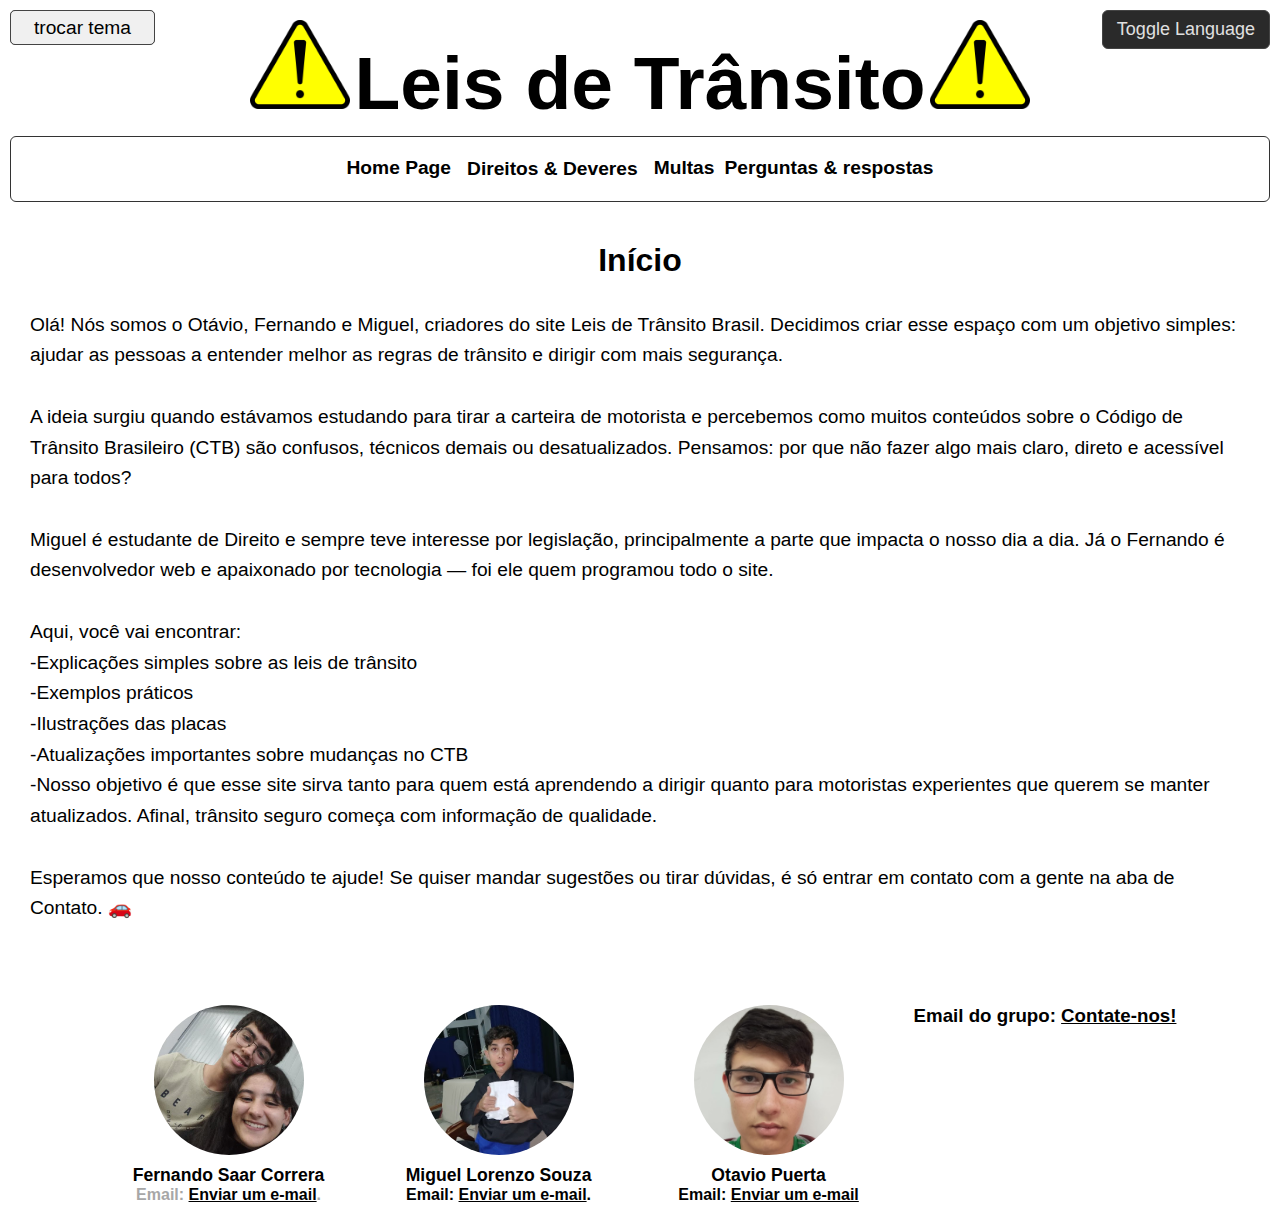
<file: Página/index.html>
<!DOCTYPE html>
<html lang="pt-br">
<head>
    <meta charset="UTF-8">
    <meta name="viewport" content="width=device-width, initial-scale=1.0">
    <title>Leis de Trânsito</title>
    <link rel="stylesheet" href="css/estilo_atualizado.css">
    <link rel="shortcut icon" type="image/x-icon" href="imgs/1397905.png">

</head>
<body>

    <header>
     
        <button class="botaotema pt-br" onclick="changeBackgroundColor()">trocar tema</button>
        <button class="botaotema eng" onclick="changeBackgroundColor()">trocar tema</button>

        <script>
            function changeBackgroundColor() {
                document.body.classList.toggle('dark-theme');

                if (document.body.classList.contains('dark-theme')) {
                    localStorage.setItem('theme', 'dark');
                } else {
                    localStorage.setItem('theme', 'light');
                }
            }

            window.onload = function() {
                if (localStorage.getItem('theme') === 'dark') {
                    document.body.classList.add('dark-theme');
                }
            }
        </script>


        <div id="divisor"></div>
        
        <center><div class="título" id="pt-br">
            <img src="imgs/warning-icon_bordered.webp" alt="warning-icon" class="warning-icon_bordered1">
            <h1 class="titulo_">Leis de Trânsito</h1>
            <img src="imgs/warning-icon_bordered.webp" alt="warning-icon" class="warning-icon_bordered2">            
            <button  class="botaotrocar" onclick="toggleLanguage()">Toggle Language</button>
        </div></center>

        <center><div class="título" id="eng">
            <img src="imgs/warning-icon_bordered.webp" alt="warning-icon" class="warning-icon_bordered1">
            <h1 class="titulo_">Traffic Laws</h1>
            <img src="imgs/warning-icon_bordered.webp" alt="warning-icon" class="warning-icon_bordered2">            
            <button  class="botaotrocar" onclick="toggleLanguage()">Trocar linguagem</button>
        </div></center>

        
        <section class="navigation" id="pt-br">
            <h1>Home Page</h1>
            <div class="dropdown">
                <button class="dropbtn"><h1>Direitos & Deveres</h1></button>
                <div class="dropdown-content">
                    <a href="direitos.html"><h2>Direitos</h2></a>
                    <a href="deveres.html"><h2>Deveres</h2></a>
                </div>
            </div>
            <h1><a href="multas.html">Multas</a></h1>
            <h1><a href="https://www.gov.br/transportes/pt-br/assuntos/transito/senatran/fale-conosco-senatran">Perguntas & respostas</a></h1>

        </section>

        <section class="navigation" id="eng">
            <h1>Home Page</h1>
            <div class="dropdown">
                <button class="dropbtn"><h1>Rights and Duties</h1></button>
                <div class="dropdown-content">
                    <a href="direitos.html"><h2>Rights</h2></a>
                    <a href="deveres.html"><h2>Duties</h2></a>
                </div>
            </div>
            <h1><a href="multas.html">Fine</a></h1>
            <h1><a href="perguntas&respostas.html">Questions & Answers</a></h1>

        </section>

    </header>

    <main>
        <section id="pt-br">
            <section id="Início">
                <center><h1>Início</h1></center>
                <p class="inicio_text">
                    <br>
                    Olá! Nós somos o Otávio, Fernando e Miguel, criadores do site Leis de Trânsito Brasil.
                    Decidimos criar esse espaço com um objetivo simples: ajudar as pessoas a entender
                    melhor as regras de trânsito e dirigir com mais segurança.
                    <br>

                </p>
                <p class="inicio_text">
                    <br>
                    A ideia surgiu quando estávamos estudando para tirar a carteira de motorista e percebemos
                    como muitos conteúdos sobre o Código de Trânsito Brasileiro (CTB) são confusos, técnicos
                    demais ou desatualizados. Pensamos: por que não fazer algo mais claro, direto e acessível
                    para todos?
                    <br>

                </p>
                <p class="inicio_text">
                    <br>
                    Miguel é estudante de Direito e sempre teve interesse por legislação, principalmente a parte
                    que impacta o nosso dia a dia. Já o Fernando é desenvolvedor web e apaixonado por tecnologia
                     — foi ele quem programou todo o site.
                     <br>
                </p>
                <p class="inicio_text">
                    <br>
                    Aqui, você vai encontrar:
                    <br>
                    -Explicações simples sobre as leis de trânsito
                    <br>
                    -Exemplos práticos
                    <br>
                    -Ilustrações das placas
                    <br>
                    -Atualizações importantes sobre mudanças no CTB
                    <br>
                    -Nosso objetivo é que esse site sirva tanto para quem está aprendendo a dirigir quanto para motoristas experientes que querem se manter atualizados. Afinal, trânsito seguro começa com informação de qualidade.
                    <br><br>
                    Esperamos que nosso conteúdo te ajude!
                    Se quiser mandar sugestões ou tirar dúvidas, é só entrar em contato com a gente na aba de Contato. 🚗
                    <br><br>

                </p>
            </section>
        </section>

        <section id="eng">
            <center><h1>Start</h1></center>
            <p class="inicio_text">
                <br>
                Hello! We are Otávio, Fernando, and Miguel, creators of the website *Leis de Trânsito Brasil*.
                We created this space with a simple goal: to help people better understand traffic rules and drive more safely.
                <br>
            </p>
            <p class="inicio_text">
                <br>
                The idea came to us while we were studying to get our driver's licenses and noticed how much of the content about the Brazilian Traffic Code (CTB) is confusing, overly technical, or outdated.
                So we thought: why not make something clearer, more direct, and accessible to everyone?
                <br>
            </p>
            <p class="inicio_text">
                <br>
                Miguel is a law student and has always been interested in legislation, especially the kind that affects our daily lives.
                Fernando is a web developer and passionate about technology — he built the entire site from scratch.
                <br>
            </p>
            <p class="inicio_text">
                <br>
                On this site, you’ll find:
                <br>
                - Clear explanations of traffic laws
                <br>
                - Practical examples
                <br>
                - Road sign illustrations
                <br>
                - Important updates on changes to the CTB
                <br>
                Our goal is for this site to be useful both for people learning to drive and for experienced drivers who want to stay up to date.
                After all, safe driving starts with quality information.
                <br><br>
                We hope our content helps you!
                If you’d like to send suggestions or ask questions, just visit the Contact tab. 🚗
                <br><br>

            </p>
        </section>
    </main>

    <footer class="nos">
        <div>
            <img src="imgs/unnamed.jpg" alt="">
            <h2>Fernando Saar Correra</h2>
            <h4 style="color: rgb(167, 167, 167);">Email: <a href="mailto:fernandosaarz@gmail.com">Enviar um e-mail</a>.</h4>
        </div>
        <div><img src="imgs/unnamed (1).jpg" alt="">
            <h2>Miguel Lorenzo Souza</h2>
            <h4>Email: <a href="mailto:miguelzincombijuu@gmail.com">Enviar um e-mail</a>.</h4>
        </div>
        <div>
            <img src="Captura de tela 2025-10-13 075400.jpeg" alt="">
            <h2>Otavio Puerta</h2>
            <h4>Email: <a href="mailto:otaviopuerta@gmail.com">Enviar um e-mail</a></h4>
        </div>
        <center><h3>Email do grupo: <a href="mailto:contato.leisdetransito@gmail.com">Contate-nos!</a></h3></center>
    </footer>

    <script>
    function toggleLanguage() {
        const ptBrElements = document.querySelectorAll("#pt-br");
        const engElements = document.querySelectorAll("#eng");

        const isPtVisible = Array.from(engElements).some(el => el.style.display !== "none" && el.style.display !== "");

        if (isPtVisible) {
        ptBrElements.forEach(el => {
           el.style.display = el.classList.contains("navigation") ? "flex" : "block";
        });
        engElements.forEach(el => el.style.display = "none");
        } else {
        engElements.forEach(el => {
           el.style.display = el.classList.contains("navigation") ? "flex" : "block";
        });
        ptBrElements.forEach(el => el.style.display = "none");
        }
    }

    function toggleTheme() {
        const body = document.body;
        if (body.classList.contains('dark-theme')) {
            body.classList.remove('dark-theme');
            localStorage.setItem('theme', 'light');
        } else {
            body.classList.add('dark-theme');
            localStorage.setItem('theme', 'dark');
        }
    }

    window.onload = function() {
        if (localStorage.getItem('theme') === 'dark') {
            document.body.classList.add('dark-theme');
        }
    }
    </script>
</body>
</html>
</file>
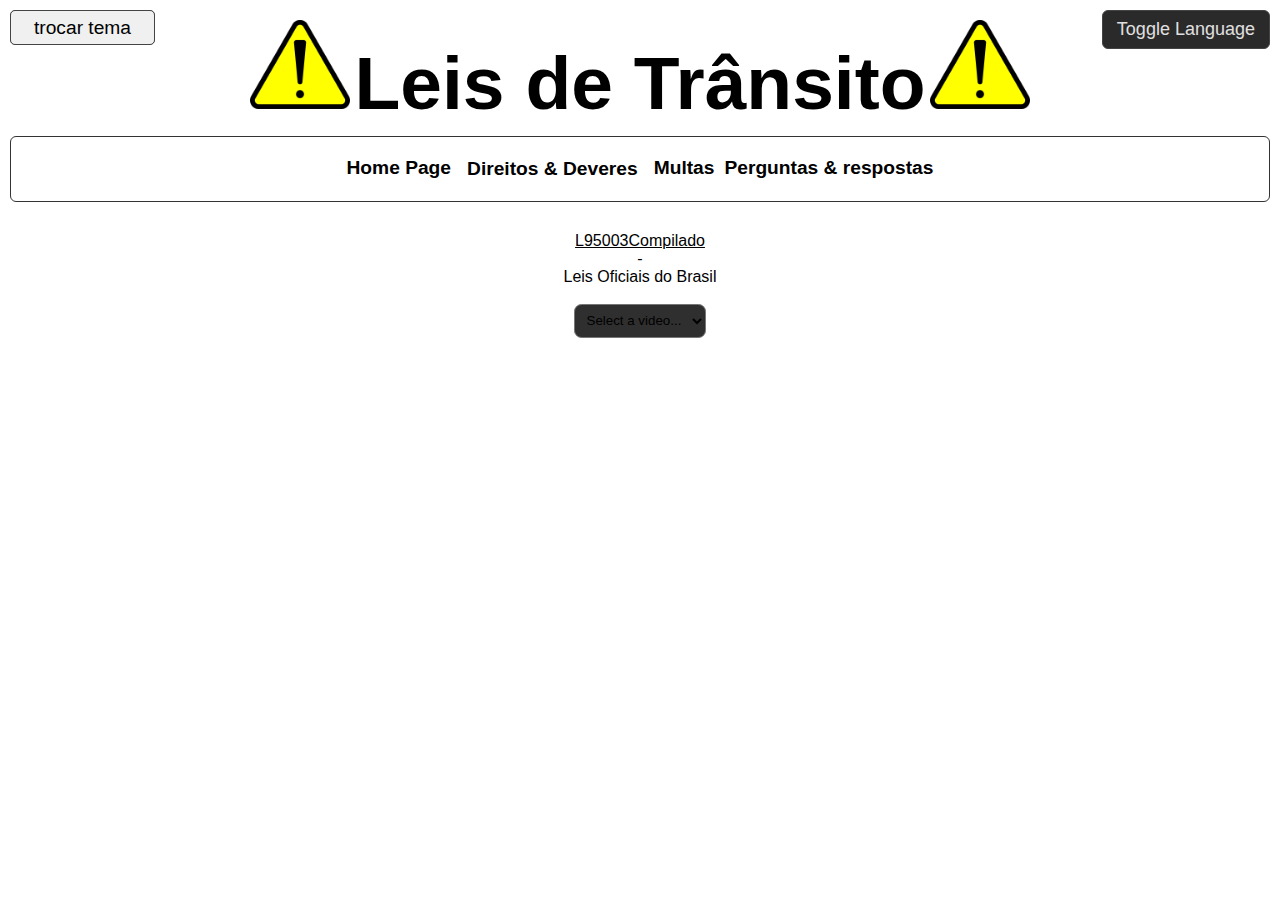
<file: Página/direitos.html>
<!DOCTYPE html>
<html lang="pt-br">
<head>
    <meta charset="UTF-8">
    <meta name="viewport" content="width=device-width, initial-scale=1.0">
    <title>Direitos</title>
    <link rel="stylesheet" href="css/estilo_atualizado.css">
    <link rel="shortcut icon" type="image/x-icon" href="imgs/1397905.png">
</head>
<body>
    <header>
        <button class="botaotema pt-br" onclick="changeBackgroundColor()">trocar tema</button>
        <button class="botaotema eng" onclick="changeBackgroundColor()">trocar tema</button>

        <script>
            function changeBackgroundColor() {
                document.body.classList.toggle('dark-theme');

                if (document.body.classList.contains('dark-theme')) {
                    localStorage.setItem('theme', 'dark');
                } else {
                    localStorage.setItem('theme', 'light');
                }
            }

            window.onload = function() {
                if (localStorage.getItem('theme') === 'dark') {
                    document.body.classList.add('dark-theme');
                }
            }
        </script>

        <div id="divisor"></div>

        <center>
            <div class="título" id="pt-br">
                <img src="imgs/warning-icon_bordered.webp" alt="warning-icon" class="warning-icon_bordered1">
                <h1 class="titulo_">Leis de Trânsito</h1>
                <img src="imgs/warning-icon_bordered.webp" alt="warning-icon" class="warning-icon_bordered2">
                <button class="botaotrocar" onclick="toggleLanguage()">Toggle Language</button>
            </div>
        </center>

        <center>
            <div class="título" id="eng">
                <img src="imgs/warning-icon_bordered.webp" alt="warning-icon" class="warning-icon_bordered1">
                <h1 class="titulo_">Traffic Laws</h1>
                <img src="imgs/warning-icon_bordered.webp" alt="warning-icon" class="warning-icon_bordered2">
                <button class="botaotrocar" onclick="toggleLanguage()">Trocar linguagem</button>
            </div>
        </center>

        <section class="navigation" id="pt-br">
            <h1><a href="index.html">Home Page</a></h1>
            <div class="dropdown">
                <button class="dropbtn"><h1>Direitos & Deveres</h1></button>
                <div class="dropdown-content">
                    <center style="margin: 10px;"><h2>Direitos</h2></center>
                    <a href="deveres.html"><h2>Deveres</h2></a>
                </div>
            </div>
            <h1><a href="multas.html">Multas</a></h1>
            <h1><a href="https://www.gov.br/transportes/pt-br/assuntos/transito/senatran/fale-conosco-senatran">Perguntas & respostas</a></h1>
        </section>

        <section class="navigation" id="eng">
            <h1><a href="index.html">Home Page</a></h1>
            <div class="dropdown">
                <button class="dropbtn"><h1>Rights and Duties</h1></button>
                <div class="dropdown-content">
                    <h2>Rights</h2>
                    <a href="deveres.html"><h2>Duties</h2></a>
                </div>
            </div>
            <h1><a href="multas.html">Fine</a></h1>
            <h1><a href="perguntas&respostas.html">Questions & Answers</a></h1>
        </section>

    </header>

    <main>
        <center>
            <p><a href="https://www.planalto.gov.br/ccivil_03/leis/l9503compilado.htm">L95003Compilado</a></p>
            <p>-</p>
            <p>Leis Oficiais do Brasil</p>
            <br>
        </center>
        <div id="video-dropdown">
            <!-- Dropdown para selecionar o vídeo -->
            <select id="video-select" onchange="changeVideo()">
                <option value="0">Select a video...</option>
                <option value="1">Video 1</option>
                <option value="2">Video 2</option>
                <option value="3">Video 3</option>
                <option value="4">Video 4</option>
                <option value="5">Video 5</option>
                <option value="6">Video 6</option>
                <option value="7">Video 7</option>
            </select>

            <!-- Vídeos, inicialmente escondidos -->
            <div class="video-item" id="video-1" style="display: none;">
                <iframe class="vd-item" width="560" height="315" src="https://www.youtube.com/embed/yvA2PNoZ98Y?si=RqYtjhie-DImCsFI" title="YouTube video player" frameborder="0" allow="accelerometer; autoplay; clipboard-write; encrypted-media; gyroscope; picture-in-picture; web-share" referrerpolicy="strict-origin-when-cross-origin" allowfullscreen></iframe>
            </div>
            <div class="video-item" id="video-2" style="display: none;">
                <iframe class="vd-item" width="560" height="315" src="https://www.youtube.com/embed/-WUBRF2owMI?si=5G5a_NOxjxB7vrjb" title="YouTube video player" frameborder="0" allow="accelerometer; autoplay; clipboard-write; encrypted-media; gyroscope; picture-in-picture; web-share" referrerpolicy="strict-origin-when-cross-origin" allowfullscreen></iframe>
            </div>
            <div class="video-item" id="video-3" style="display: none;">
                <iframe class="vd-item" width="560" height="315" src="https://www.youtube.com/embed/u0fSeMGwTus?si=vU5TlaUnBsOStHaS" title="YouTube video player" frameborder="0" allow="accelerometer; autoplay; clipboard-write; encrypted-media; gyroscope; picture-in-picture; web-share" referrerpolicy="strict-origin-when-cross-origin" allowfullscreen></iframe>
            </div>
            <div class="video-item" id="video-4" style="display: none;">
                <iframe class="vd-item" width="560" height="315" src="https://www.youtube.com/embed/ymdSFZtJx2I?si=qVlTAxlHZUkNcwFv" title="YouTube video player" frameborder="0" allow="accelerometer; autoplay; clipboard-write; encrypted-media; gyroscope; picture-in-picture; web-share" referrerpolicy="strict-origin-when-cross-origin" allowfullscreen></iframe>
            </div>
            <div class="video-item" id="video-5" style="display: none;">
                <iframe class="vd-item" width="560" height="315" src="https://www.youtube.com/embed/Ks3hcNMyx8U?si=jtCfYvxU9WmuvNhI" title="YouTube video player" frameborder="0" allow="accelerometer; autoplay; clipboard-write; encrypted-media; gyroscope; picture-in-picture; web-share" referrerpolicy="strict-origin-when-cross-origin" allowfullscreen></iframe>
            </div>
            <div class="video-item" id="video-6" style="display: none;">
                <iframe class="vd-item" width="560" height="315" src="https://www.youtube.com/embed/6JGgE8QkKLI?si=g9hly3QyPv2vUqyC" title="YouTube video player" frameborder="0" allow="accelerometer; autoplay; clipboard-write; encrypted-media; gyroscope; picture-in-picture; web-share" referrerpolicy="strict-origin-when-cross-origin" allowfullscreen></iframe>
            </div>
            <div class="video-item" id="video-7" style="display: none;">
                <iframe class="vd-item" width="560" height="315" src="https://www.youtube.com/embed/d124R0k3fKU?si=mBSGlXGlfOah9sGy" title="YouTube video player" frameborder="0" allow="accelerometer; autoplay; clipboard-write; encrypted-media; gyroscope; picture-in-picture; web-share" referrerpolicy="strict-origin-when-cross-origin" allowfullscreen></iframe>
            </div>
        </div>
    </main>

    <footer>
        <script>
            function toggleLanguage() {
                const ptBrElements = document.querySelectorAll("#pt-br");
                const engElements = document.querySelectorAll("#eng");

                const isPtVisible = Array.from(engElements).some(el => el.style.display !== "none" && el.style.display !== "");

                if (isPtVisible) {
                    ptBrElements.forEach(el => {
                        el.style.display = el.classList.contains("navigation") ? "flex" : "block";
                    });
                    engElements.forEach(el => el.style.display = "none");
                } else {
                    engElements.forEach(el => {
                        el.style.display = el.classList.contains("navigation") ? "flex" : "block";
                    });
                    ptBrElements.forEach(el => el.style.display = "none");
                }
            }

            function changeVideo() {
                const selectedVideo = document.getElementById("video-select").value;
                const allVideos = document.querySelectorAll(".video-item");

                // Esconde todos os vídeos
                allVideos.forEach(video => video.style.display = "none");

                // Exibe o vídeo selecionado
                if (selectedVideo != "0") {
                    document.getElementById(`video-${selectedVideo}`).style.display = "block";
                }
            }
        </script>
    </footer>
</body>
</html>
</file>
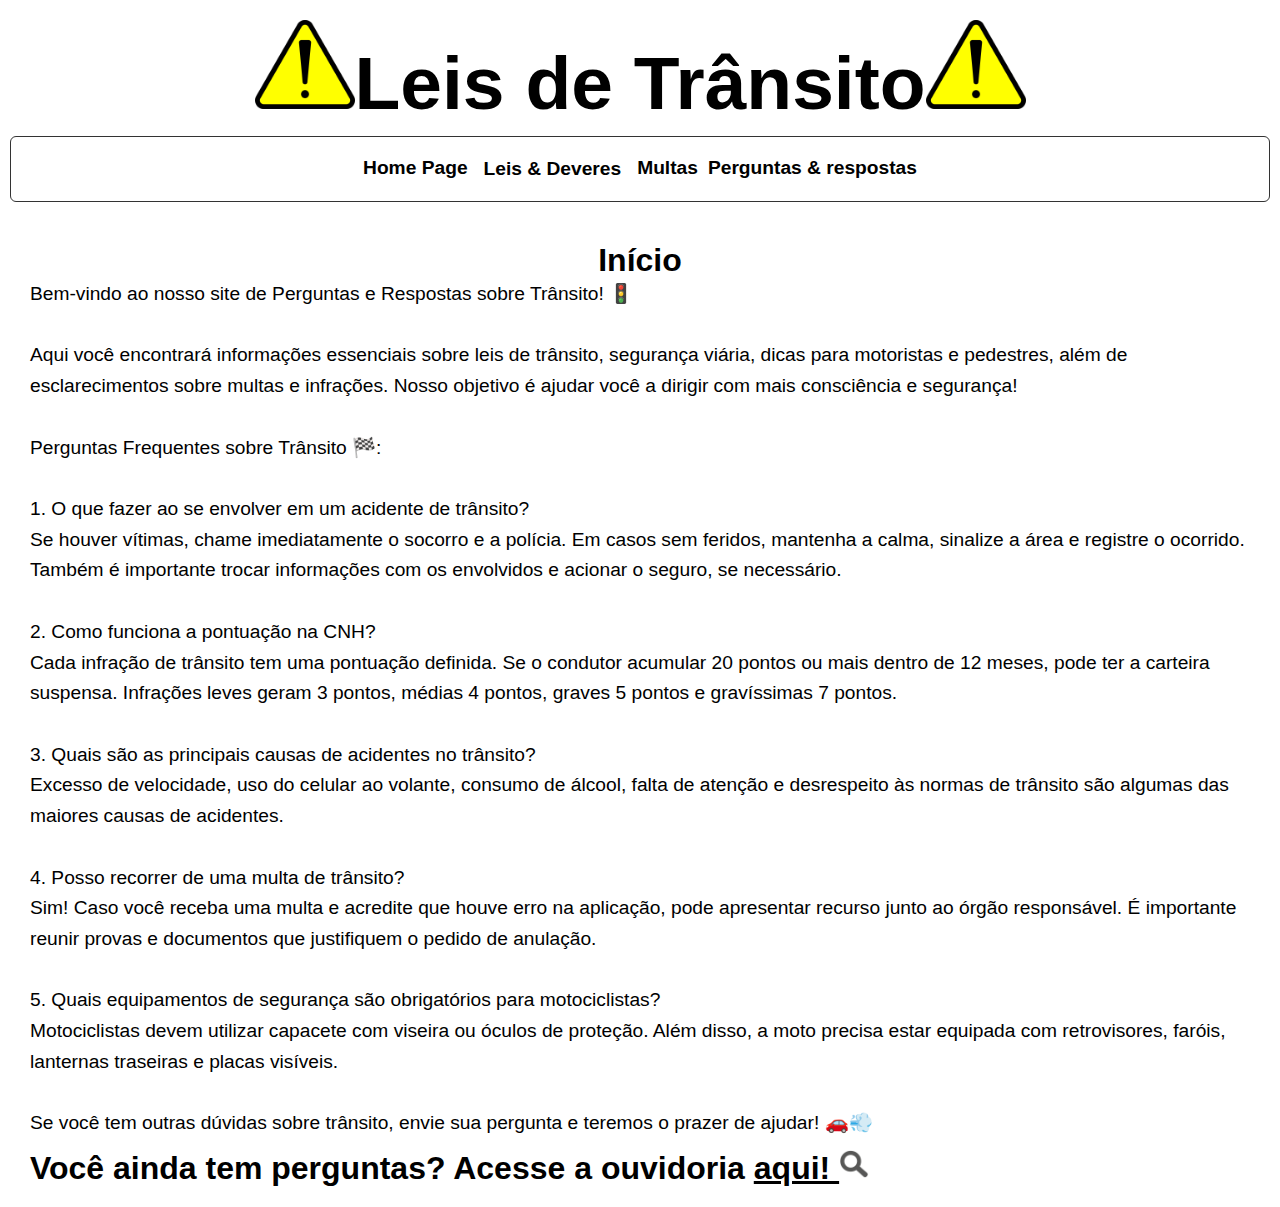
<file: Página/perguntas&respostas.html>
<!DOCTYPE html>
<html lang="pt-br">
    <head>
        <meta charset="UTF-8">
        <meta name="viewport" content="width=device-width, initial-scale=1.0">
        <title>Leis de Trânsito</title>
        <link rel="stylesheet" href="css/estilo_atualizado.css">
        <link rel="shortcut icon" type="image/x-icon" href="imgs/1397905.png">
    </head>
    <body>

        <!--INÍCIO-->

        <header>
            <div id="divisor"></div>
            <!--Título-->
            <center><div class="título">
                <img src="imgs/warning-icon_bordered.webp" alt="warning-icon" class="warning-icon_bordered1"><!----><h1 class="titulo_">Leis de Trânsito</h1><!----><img src="imgs/warning-icon_bordered.webp" alt="warning-icon" class="warning-icon_bordered2">
            </div></center>

            <!--Tabela de navegação-->
            <section class="navigation">
                <h1><a href="index.html">Home Page</a></h1>
                <div class="dropdown">
                    <button class="dropbtn"><h1>Leis & Deveres</h1></button>
                    <div class="dropdown-content">
                        <a href="leis.html"><h2>Leis</h2></a>
                        <a href="deveres.html"><h2>Deveres</h2></a>
                    </div>
                </div>
                <h1><a href="multas.html">Multas</a></h1>
                <h1>Perguntas & respostas</h1>
            </section>

        <!--INFO PRINCIPAL-->
        <main id="pt-br">
            <section id="Início">
                <center><h1>Início</h1></center>
                <p class="inicio_text">
                    Bem-vindo ao nosso site de Perguntas e Respostas sobre Trânsito! 🚦
                    <br><br>
                    Aqui você encontrará informações essenciais sobre leis de trânsito, segurança viária, dicas para motoristas e pedestres, além de esclarecimentos sobre multas e infrações. Nosso objetivo é ajudar você a dirigir com mais consciência e segurança!
                    <br><br>
                    Perguntas Frequentes sobre Trânsito 🏁:
                    <br><br>
                    1. O que fazer ao se envolver em um acidente de trânsito? <br> Se houver vítimas, chame imediatamente o socorro e a polícia. Em casos sem feridos, mantenha a calma, sinalize a área e registre o ocorrido. Também é importante trocar informações com os envolvidos e acionar o seguro, se necessário.
                    <br><br>
                    2. Como funciona a pontuação na CNH? <br> Cada infração de trânsito tem uma pontuação definida. Se o condutor acumular 20 pontos ou mais dentro de 12 meses, pode ter a carteira suspensa. Infrações leves geram 3 pontos, médias 4 pontos, graves 5 pontos e gravíssimas 7 pontos.
                    <br><br>
                    3. Quais são as principais causas de acidentes no trânsito? <br> Excesso de velocidade, uso do celular ao volante, consumo de álcool, falta de atenção e desrespeito às normas de trânsito são algumas das maiores causas de acidentes.
                    <br><br>
                    4. Posso recorrer de uma multa de trânsito? <br> Sim! Caso você receba uma multa e acredite que houve erro na aplicação, pode apresentar recurso junto ao órgão responsável. É importante reunir provas e documentos que justifiquem o pedido de anulação.
                    <br><br>
                    5. Quais equipamentos de segurança são obrigatórios para motociclistas? <br> Motociclistas devem utilizar capacete com viseira ou óculos de proteção. Além disso, a moto precisa estar equipada com retrovisores, faróis, lanternas traseiras e placas visíveis.
                    <br><br>
                    Se você tem outras dúvidas sobre trânsito, envie sua pergunta e teremos o prazer de ajudar! 🚗💨
                </p>    
            </section>
            <div class="outrasPerguntas" style="margin-left: 10px;">
                <h1>Você ainda tem perguntas? Acesse a ouvidoria <a href="https://www.gov.br/transportes/pt-br/assuntos/transito/senatran/fale-conosco-senatran">aqui! <img src="imgs/pesquisa-img.webp" alt="search-icon" style="width: 30px;"></a></h1>
            </div>
        </main>

        <!--RODAPÉ-->
        <footer>

        </footer>
    </body>
</html>
</file>
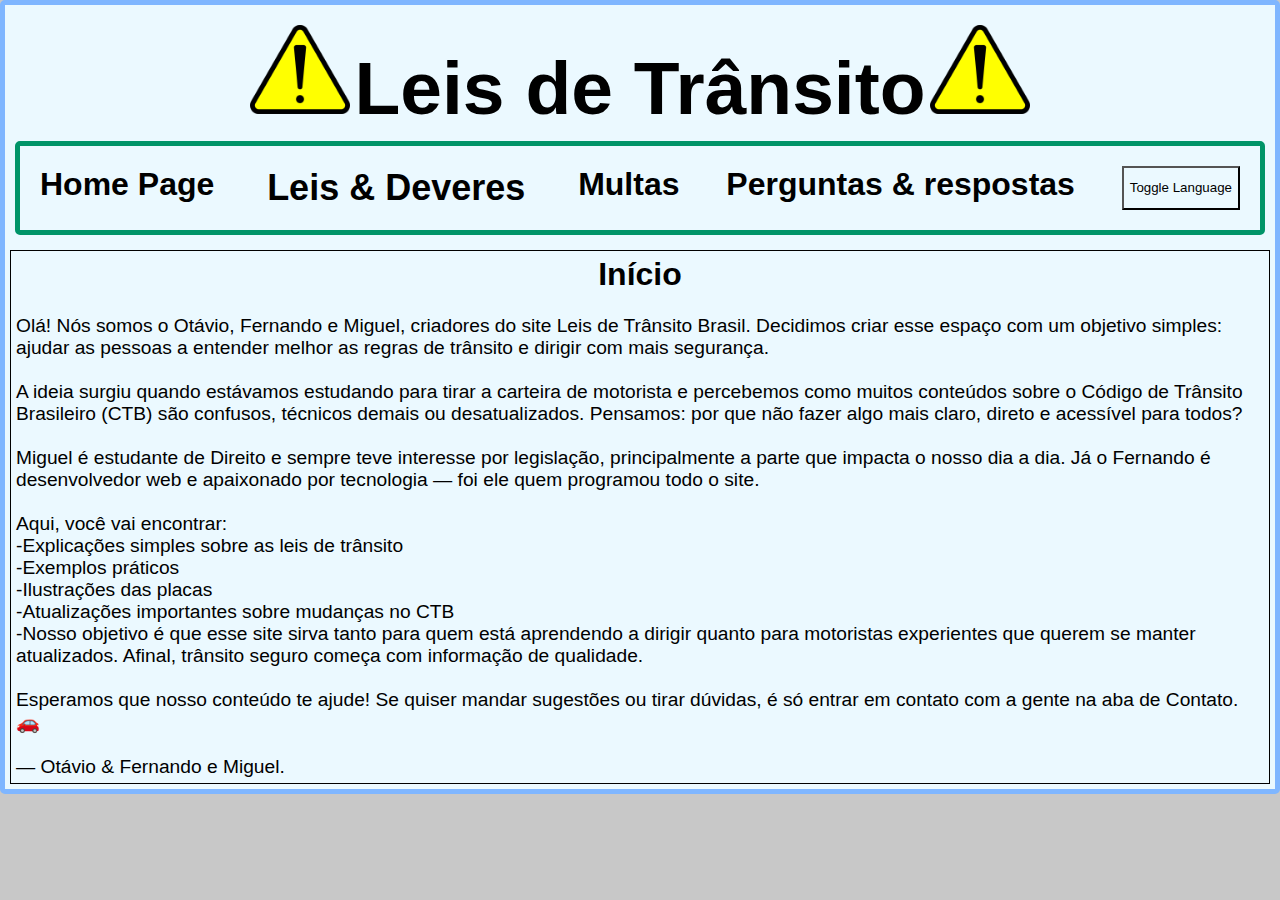
<file: Página/testes.html>
<!DOCTYPE html>
<html lang="pt-br">
<head>
    <meta charset="UTF-8">
    <meta name="viewport" content="width=device-width, initial-scale=1.0">
    <title>Leis de Trânsito</title>
    <link rel="stylesheet" href="css/style.css">
    <link rel="shortcut icon" type="image/x-icon" href="imgs/1397905.png">
    <style>
        #eng { display: none; } /* Começa mostrando apenas PT-BR */
    </style>
</head>
<body>

    <header>
        <div id="divisor"></div>
        
        <center><div class="título" id="pt-br">
            <img src="imgs/warning-icon_bordered.webp" alt="warning-icon" class="warning-icon_bordered1">
            <h1 class="titulo_">Leis de Trânsito</h1>
            <img src="imgs/warning-icon_bordered.webp" alt="warning-icon" class="warning-icon_bordered2">
        </div></center>

        <center><div class="título" id="eng">
            <img src="imgs/warning-icon_bordered.webp" alt="warning-icon" class="warning-icon_bordered1">
            <h1 class="titulo_">Traffic Laws</h1>
            <img src="imgs/warning-icon_bordered.webp" alt="warning-icon" class="warning-icon_bordered2">
        </div></center>

        
        <section class="navigation" id="pt-br">
            <h1>Home Page</h1>
            <div class="dropdown">
                <button class="dropbtn"><h1>Leis & Deveres</h1></button>
                <div class="dropdown-content">
                    <a href="leis.html"><h2>Leis</h2></a>
                    <a href="deveres.html"><h2>Deveres</h2></a>
                </div>
            </div>
            <h1><a href="multas.html">Multas</a></h1>
            <h1><a href="https://www.gov.br/transportes/pt-br/assuntos/transito/senatran/fale-conosco-senatran">Perguntas & respostas</a></h1>
            <button onclick="toggleLanguage()">Toggle Language</button>
        </section>

        <section class="navigation" id="eng">
            <h1>Home Page</h1>
            <div class="dropdown">
                <button class="dropbtn"><h1>Laws and Duties</h1></button>
                <div class="dropdown-content">
                    <a href="leis.html"><h2>Laws</h2></a>
                    <a href="deveres.html"><h2>Duties</h2></a>
                </div>
            </div>
            <h1><a href="multas.html">Fine</a></h1>
            <h1><a href="perguntas&respostas.html">Questions & Answers</a></h1>
            <button onclick="toggleLanguage()">Trocar linguagem</button>
        </section>

    </header>

    <main>
        <section id="pt-br">
            <section id="Início">
                <center><h1>Início</h1></center>
                <p class="inicio_text">
                    <br>
                    Olá! Nós somos o Otávio, Fernando e Miguel, criadores do site Leis de Trânsito Brasil.
                    Decidimos criar esse espaço com um objetivo simples: ajudar as pessoas a entender
                    melhor as regras de trânsito e dirigir com mais segurança.
                    <br>
                </p>
                <p class="inicio_text">
                    <br>
                    A ideia surgiu quando estávamos estudando para tirar a carteira de motorista e percebemos
                    como muitos conteúdos sobre o Código de Trânsito Brasileiro (CTB) são confusos, técnicos
                    demais ou desatualizados. Pensamos: por que não fazer algo mais claro, direto e acessível
                    para todos?
                    <br>
                </p>
                <p class="inicio_text">
                    <br>
                    Miguel é estudante de Direito e sempre teve interesse por legislação, principalmente a parte
                    que impacta o nosso dia a dia. Já o Fernando é desenvolvedor web e apaixonado por tecnologia
                     — foi ele quem programou todo o site.
                     <br>
                </p>
                <p class="inicio_text">
                    <br>
                    Aqui, você vai encontrar:
                    <br>
                    -Explicações simples sobre as leis de trânsito
                    <br>
                    -Exemplos práticos
                    <br>
                    -Ilustrações das placas
                    <br>
                    -Atualizações importantes sobre mudanças no CTB
                    <br>
                    -Nosso objetivo é que esse site sirva tanto para quem está aprendendo a dirigir quanto para motoristas experientes que querem se manter atualizados. Afinal, trânsito seguro começa com informação de qualidade.
                    <br><br>
                    Esperamos que nosso conteúdo te ajude!
                    Se quiser mandar sugestões ou tirar dúvidas, é só entrar em contato com a gente na aba de Contato. 🚗
                    <br><br>
                    — Otávio & Fernando e Miguel.
                </p>
            </section>
        </section>

        <section id="eng">
            <center><h1>Start</h1></center>
            <p class="inicio_text">
                <br>
                Hello! We are Otávio, Fernando, and Miguel, creators of the website *Leis de Trânsito Brasil*.
                We created this space with a simple goal: to help people better understand traffic rules and drive more safely.
                <br>
            </p>
            <p class="inicio_text">
                <br>
                The idea came to us while we were studying to get our driver's licenses and noticed how much of the content about the Brazilian Traffic Code (CTB) is confusing, overly technical, or outdated.
                So we thought: why not make something clearer, more direct, and accessible to everyone?
                <br>
            </p>
            <p class="inicio_text">
                <br>
                Miguel is a law student and has always been interested in legislation, especially the kind that affects our daily lives.
                Fernando is a web developer and passionate about technology — he built the entire site from scratch.
                <br>
            </p>
            <p class="inicio_text">
                <br>
                On this site, you’ll find:
                <br>
                - Clear explanations of traffic laws
                <br>
                - Practical examples
                <br>
                - Road sign illustrations
                <br>
                - Important updates on changes to the CTB
                <br>
                Our goal is for this site to be useful both for people learning to drive and for experienced drivers who want to stay up to date.
                After all, safe driving starts with quality information.
                <br><br>
                We hope our content helps you!
                If you’d like to send suggestions or ask questions, just visit the Contact tab. 🚗
                <br><br>
                — Otávio, Fernando & Miguel.
            </p>
        </section>
    </main>

    <footer></footer>

    <script>
    function toggleLanguage() {
        const ptBrElements = document.querySelectorAll("#pt-br");
        const engElements = document.querySelectorAll("#eng");

        const isPtVisible = Array.from(ptBrElements).some(el => el.style.display !== "none" && el.style.display !== "");

        if (isPtVisible) {
            ptBrElements.forEach(el => el.style.display = "none");
            engElements.forEach(el => el.style.display = "block");
        } else {
            engElements.forEach(el => el.style.display = "none");
            ptBrElements.forEach(el => el.style.display = "block");
        }
    }
    </script>
</body>
</html>
</file>
<file: Página/css/estilo_atualizado.css>
* {
    margin: 0;
    background-color: transparent;
    color: inherit;
}

html, body {
    font-family: Arial, Helvetica, sans-serif;
    min-height: 764px;
}


.titulo_ {
    font-size: 75px;
    display: inline;
}

.warning-icon_bordered1,
.warning-icon_bordered2 {
    width: 100px;
    display: inline-block;
}


.inicio_text {
    font-size: larger;
    line-height: 1.6;
}


#Início {
    margin: 5px;
    padding: 5px;
}


.navigation {
   display: flex;
   justify-content: space-between;
   border-radius: 6px;
   border: 1px solid #333;
   padding: 20px;
   margin: 10px;
}

.navigation a {
    text-decoration: none;
    transition: color 0.2s;
}


.dropbtn {
  border: none;
  font-size: large;
  cursor: pointer;
}

.dropdown {
  position: relative;
  display: inline-block;
}

.dropdown-content {
    background-color: #2a2a2a;
    display: none;
    position: absolute;
    min-width: 160px;
    z-index: 1;
    font-size: smaller;
}

.dropdown-content a {
    color: #e0e0e0;
    padding: 12px 16px;
    text-decoration: none;
    display: block;
}

.dropdown-content a:hover {
    background-color: #333;
}

.dropdown:hover .dropdown-content {
    display: block;
}


#divisor {
    height: 20px;
}


.outrasPerguntas {
    display: flex;
}


#google_translate_element {
    display: flex;
    justify-self: center;
    width: 170px;
}

.letra-grande {
    font-size: 40px;
}


table.tabela-placa {
    display: none;
    width: calc(100% - 20px);
    border-collapse: collapse;
    margin-top: 20px;
    margin: 10px;
    background-color: #1e1e1e;
}

table.tabela-placa td {
    border: 1px solid #444;
    padding: 10px;
    text-align: center;
    color: #e0e0e0;
}

table.tabela-placa img {
    max-width: 100px;
    height: auto;
}

table.tabela-placa h2 {
    font-size: 16px;
    margin-top: 10px;
    color: #e0e0e0;
}

#eng {
    display: none;
}
#placaSelect {
    font-size: large;
    padding: 5px 10px;
    margin: 20px;
    display: block;
    border: 1px solid #444;
    border-radius: 5px;
    background-color: #2a2a2a;
    color: #e0e0e0;
    justify-self: center;
}


.botaotrocar {
    position: fixed;
    top: 10px;
    right: 10px;
    font-size: large;
    padding: 8px 14px;
    border: 1px solid #444;
    border-radius: 6px;
    background-color: #2a2a2a;
    color: #e0e0e0;
    cursor: pointer;
    z-index: 1000;
    transition: background-color 0.3s, color 0.3s;
}


#Placas-Amarelas {
    display: none;
}


a {
    color: #000000;
    transition: color 0.2s;
}

.imagd img {
    float: right;
    margin: 10px;
    width: 400px;
}
.image img {
    float: left;
    margin: 10px;
    width: 400px;
}


.nos {
    display: flex;
    justify-content: center;
    gap: 100px; 
    padding: 20px 0;
}

.nos > div {
    display: flex;
    flex-direction: column;
    align-items: center;
}

.nos img {
    width: 150px; 
    height: 150px;
    object-fit: cover;
    border-radius: 50%; 
    margin-bottom: 10px;
}

.nos h2 {
    margin: 0;
    font-size: 1.1em;
    text-align: center;
}

#video-select {
    background-color: rgb(47, 47, 47);
    display: flex;
    justify-self: center;
    padding: 7.5px;
    border-radius: 7.5px;
}

.video-item {
    display: flex;
    justify-self: center;
}

.dark-theme {
    background-color: #121212;
    color: white;
}

.dark-theme a {
    color: white;
}

.dark-theme .botaotema,
.dark-theme .botaotrocar,
.dark-theme .dropbtn {
    background-color: #121212;
    color: white;
}

body {
    background-color: white;
    color: black;
}

.botaotema{
    position: fixed;
    font-size: larger;
    background-color: #f0f0f0;
    color: black;
    width: 145px;
    height: 35px;
    margin: 10px;
    border-radius: 5px;
    border: 1px solid #444444;
    transition: background-color 0.3s, color 0.3s;
}

.botaotema{
    position: fixed;
    font-size: larger;
    background-color: #f0f0f0;
    width: 145px;
    height: 35px;
    margin: 10px;
    border-radius: 5px;
    border: 1px solid #444444;
    transition: background-color 0.3s, color 0.3s;
}

h1, h2, h3, p {
    max-width: 100%;
    word-wrap: break-word;
}

main {
    padding: 20px;
}

img {
    max-width: 100%;
    height: auto;
}

.navigation {
    display: flex;
    flex-wrap: wrap;
    gap: 10px;
    justify-content: center;
}

.navigation h1, 
.navigation a,
.navigation button {
    font-size: 1.2rem;
}

.dropdown-content a h2 {
    font-size: 1rem;
}

footer.nos {
    display: flex;
    flex-wrap: wrap;
    gap: 20px;
    text-align: center;
}

footer.nos div {
    width: 250px;
}

@media (max-width: 768px) {
    .título {
        flex-direction: column;
        gap: 10px;
        text-align: center;
    }

    .warning-icon_bordered1,
    .warning-icon_bordered2 {
        width: 35px;
    }

    .navigation {
        flex-direction: column;
        align-items: center;
    }

    .navigation h1,
    .navigation a,
    .navigation button {
        font-size: 1rem;
    }

    .inicio_text {
        font-size: 1rem;
        padding: 10px;
    }

    .image, .imagd {
        display: flex;
        justify-content: center;
        width: 100%;
    }

    footer.nos {
        flex-direction: column;
        align-items: center;
    }
}

@media (max-width: 480px) {
    .titulo_ {
        font-size: 1.5rem;
    }

    .botaotema,
    .botaotrocar {
        width: 90%;
    }

    header {
        padding: 10px;
    }

    p, li, h2 {
        font-size: 0.95rem;
    }
}
</file>
<file: Página/css/style.css>
* {
    margin: 0;
    background-color: rgb(235, 249, 255);
}

html {
    background-color: rgb(200, 200, 200);
    font-family: Arial, Helvetica, sans-serif;
}
.titulo_ {
    font-size: 75px;
    display: inline;
}

body {
    border: 5px solid rgb(127, 182, 255);
    border-radius: 5px;
    min-height:764px ;
}

.warning-icon_bordered1 {
    width: 100px;
    display: inline-block; 
}

.warning-icon_bordered2 {
    width: 100px;
    display: inline-block;
}

.inicio_text {
    font-size: larger;
}

#Início {
    margin: 5px;
    padding: 5px;
    border: 1px solid black;
}

.navigation {
   display: flex;
   justify-content:space-between ;
   border-radius: 4px;
}

.navigation a {
    color: black;
    text-decoration: none;
}

.navigation {
    margin: 10px;
    border:5px solid rgb(0, 148, 104);
    border: 2px 2px 2px 2px solid black;
    border-radius: 5px;
    padding: 20px;
}
main{
    display: flex;
    align-items: center;
}

/* Coisinha de Lista */
#divisor {
    height: 20px;
}

/* DropDow */
.dropbtn {
  border: none;
  font-size: large;
  background-color: inherit;
}

.dropdown {
  position: relative;
  display: inline-block;
}

.dropdown-content {
    background-color: darkgray;
    display: none;
    position: absolute;
    min-width: 160px;
    border: 1px solid black;
    z-index: 1;
    font-size: smaller;
}

.dropdown-content a {
    color: black;
    padding: 12px 16px;
    text-decoration: none;
    display: block;
}

.dropdown:hover .dropdown-content {display: block;}

.voltar a {
    font-family: system-ui, -apple-system, BlinkMacSystemFont, 'Segoe UI', Roboto, Oxygen, Ubuntu, Cantarell, 'Open Sans', 'Helvetica Neue', sans-serif;
    color: red;
}

.outrasPerguntas {
    display: flex;
}

#google_translate_element {
    display: flex;
    justify-self: center;
    width: 170px;
}

.letra-grande{
    font-size: 40px;
}

table.tabela-placa {
    width: calc(100% - 20px);
    border-collapse: collapse;
    margin-top: 20px;
    margin: 10px;
}

table.tabela-placa td {
    border: 1px solid #979797;
    padding: 10px;
    text-align: center;
}

table.tabela-placa img {
    max-width: 100px;
    height: auto;
}

table.tabela-placa h2 {
    font-size: 16px;
    margin-top: 10px;
}

#eng {
    display: none;
}
</file>
